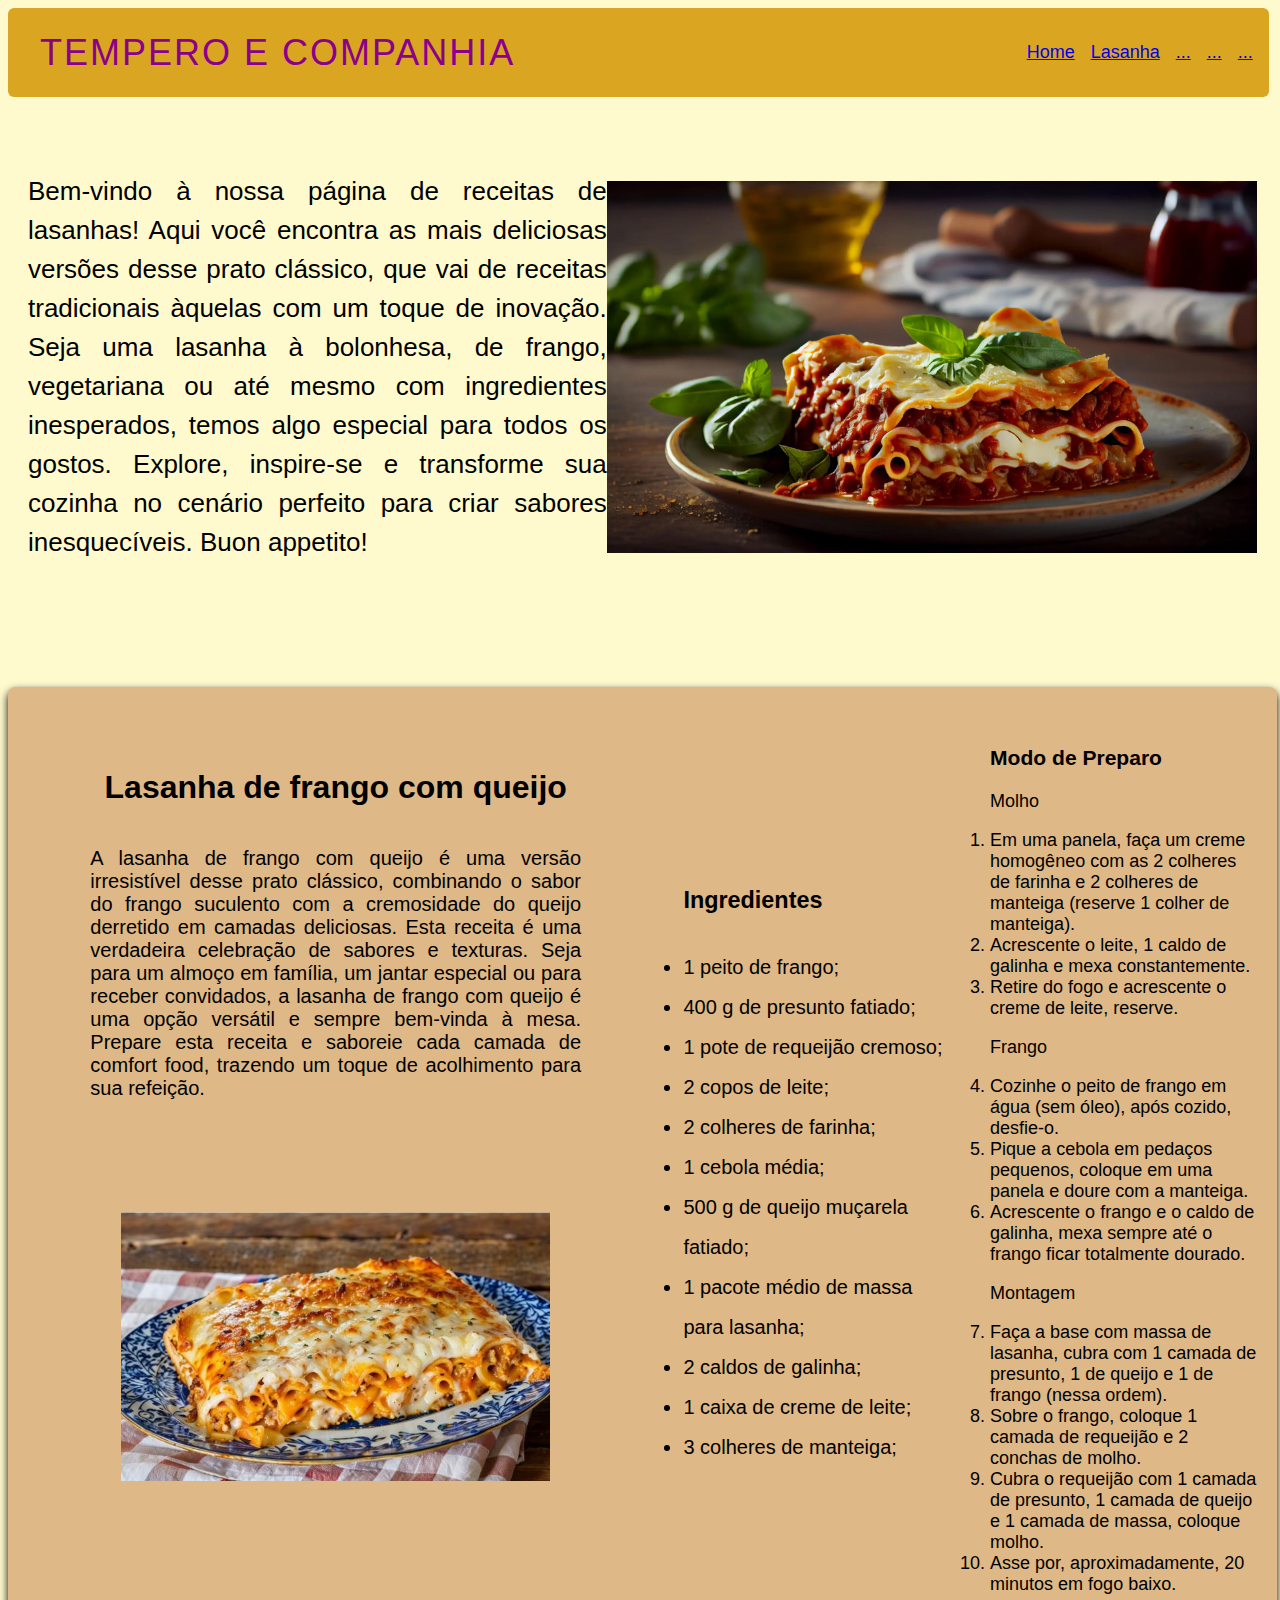
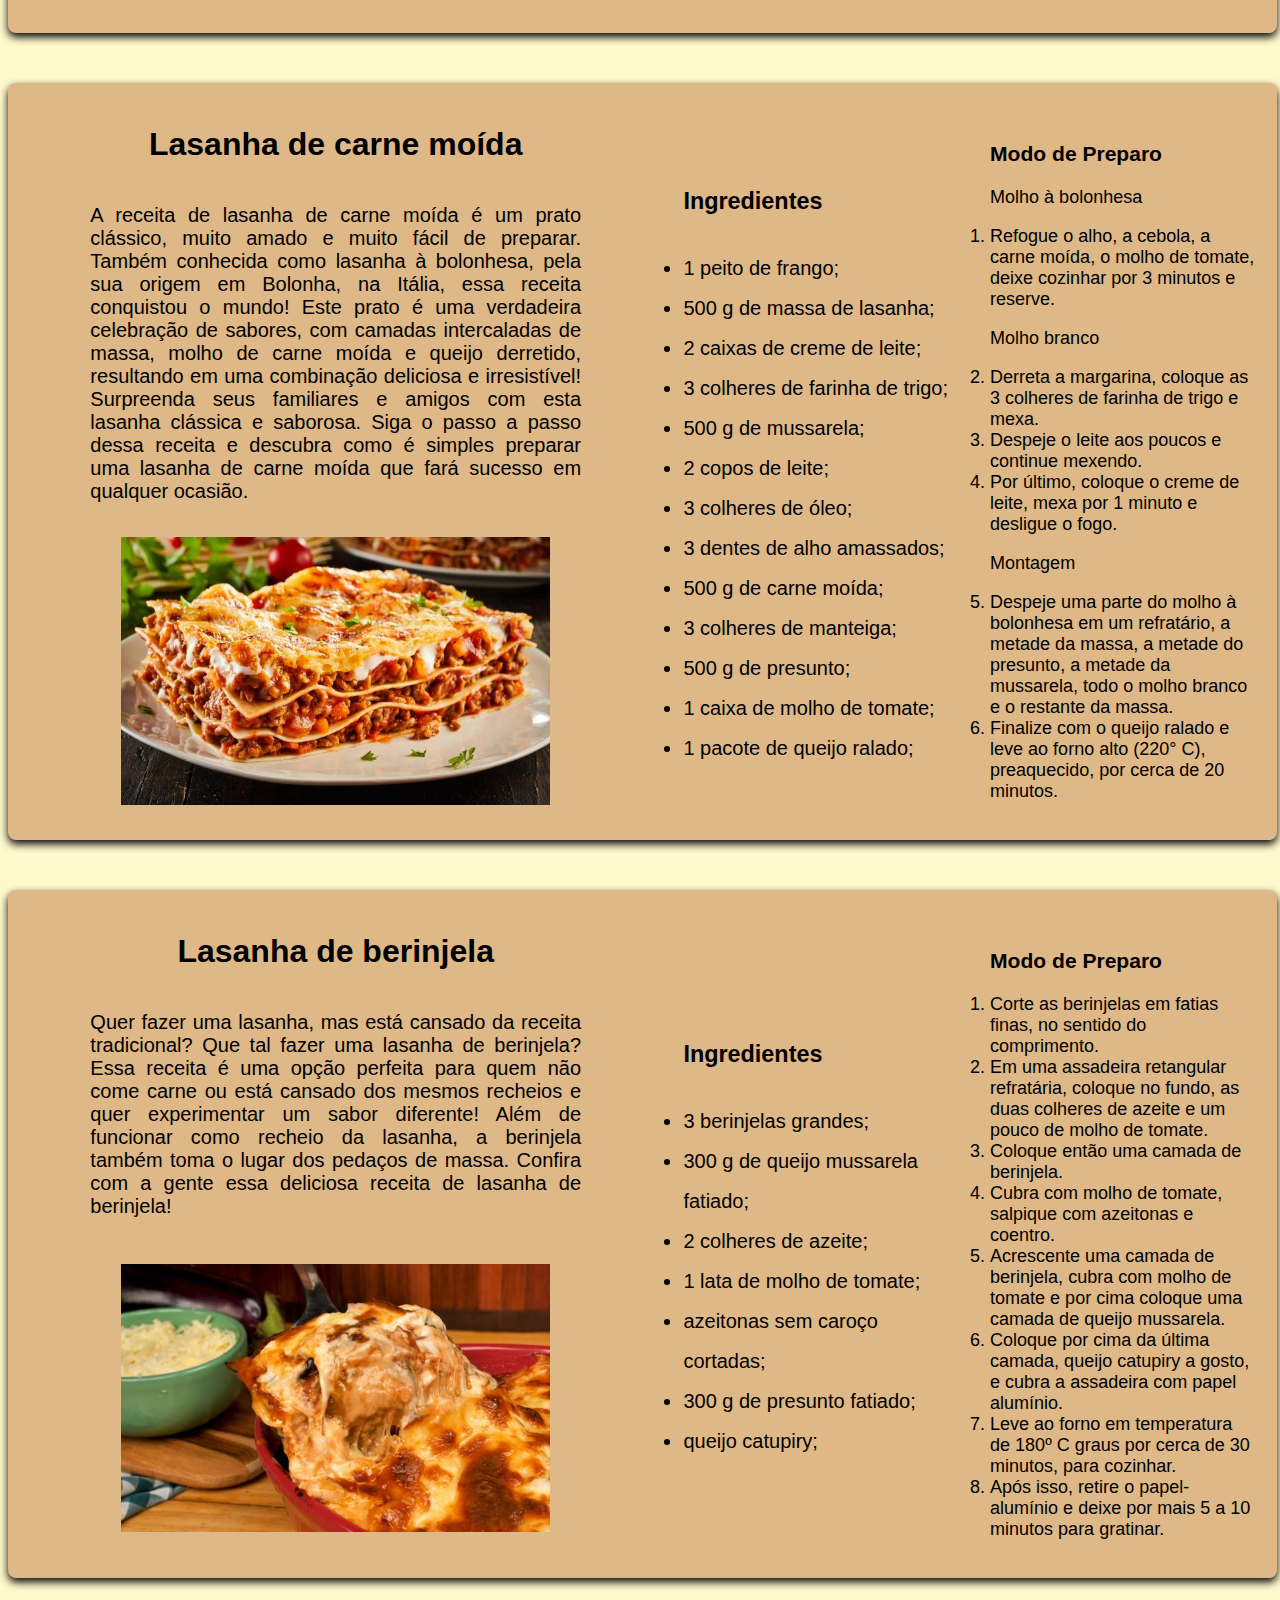
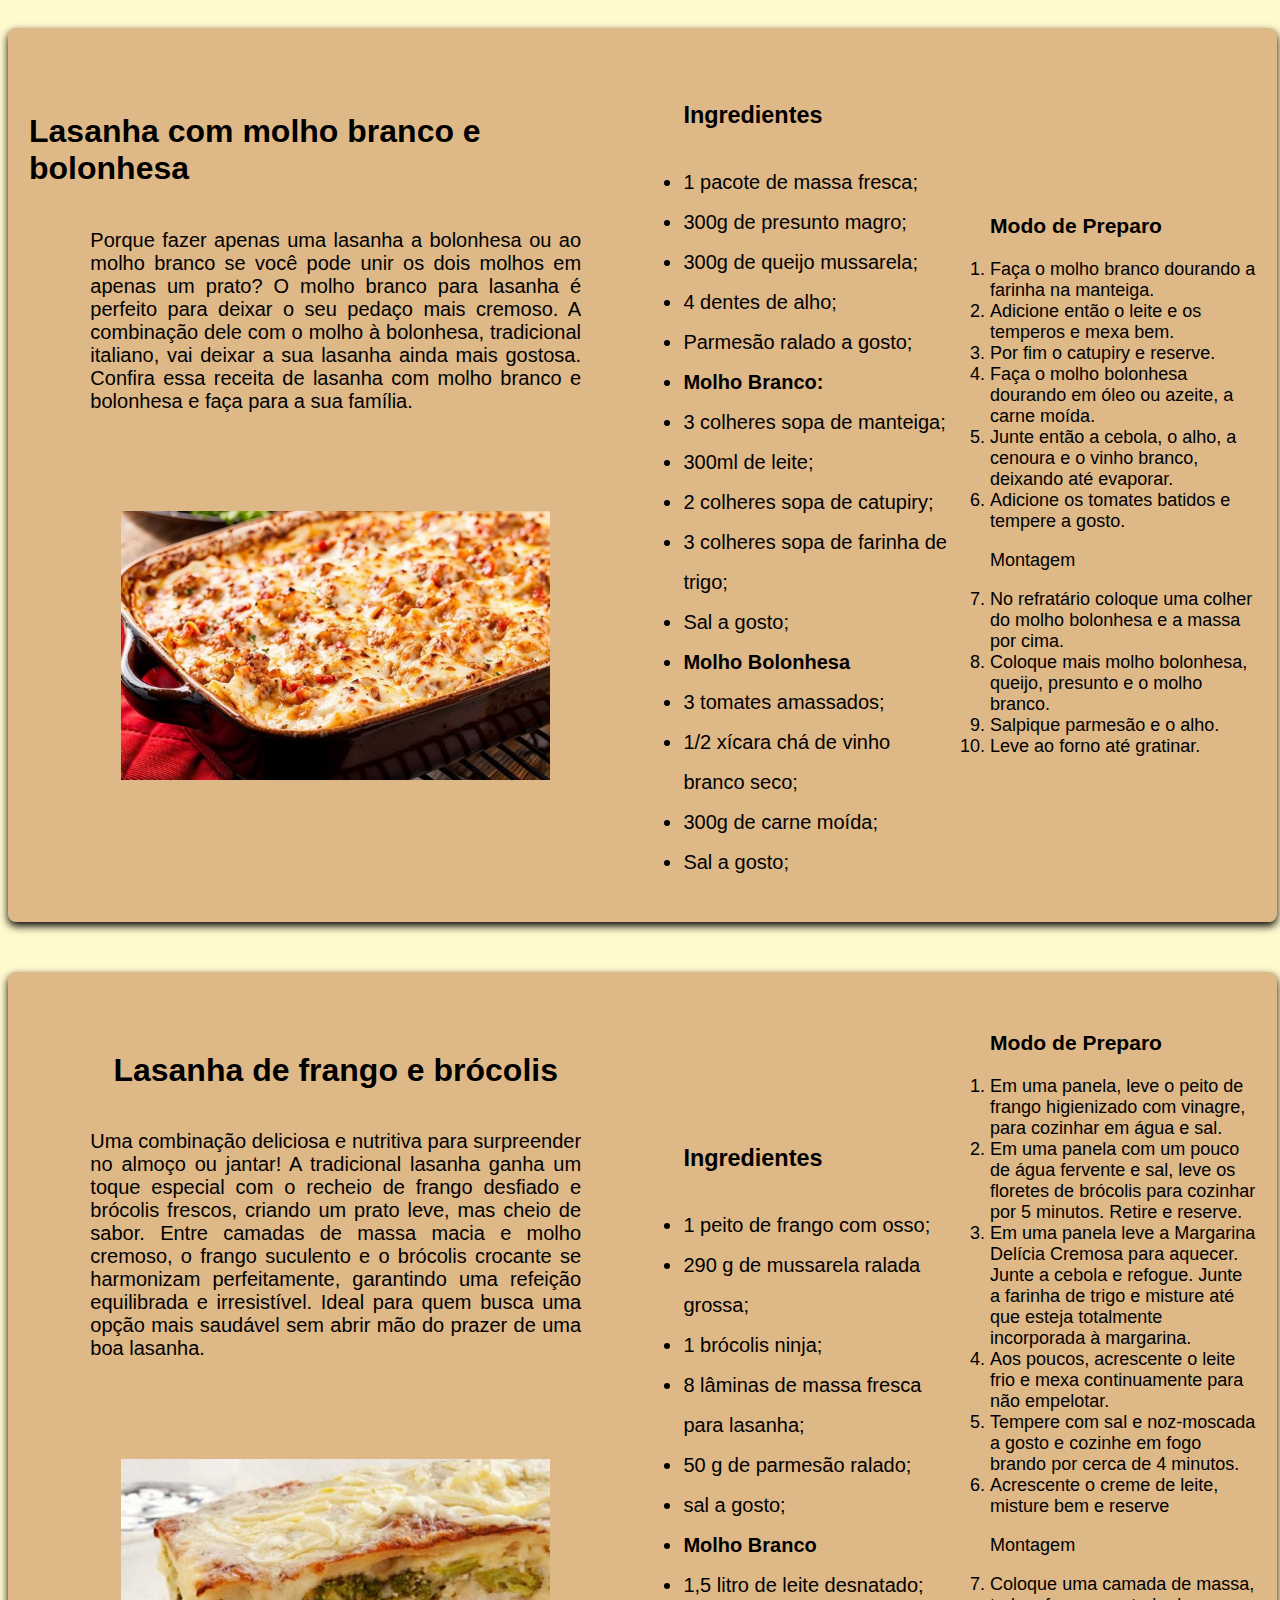
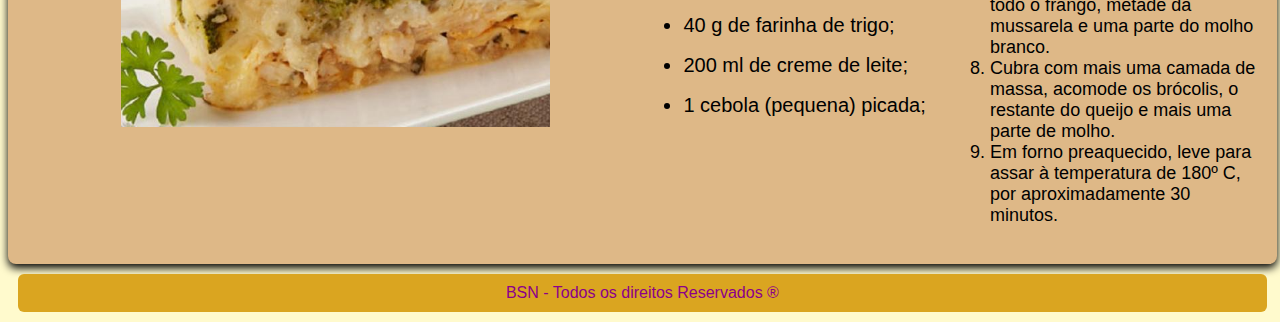
<file: Lasanha.html>
<!DOCTYPE html>
<html lang="pt-br">
<head>
    <meta charset="UTF-8">
    <title>Receita Lasanhas</title>
<link rel="stylesheet" href="Lasanha.css">
<link rel="icon" type="image/x-icon" href="Imagens/favicon.ico">
</head>
<body>
    <header class="cabecalho">
        <div class="logo">
            Tempero e Companhia
        </div>
        <nav class="menu">
            <ul>
                <li><a href="index.html">Home</a></li>
                <li><a href="#">Lasanha</a></li>
                <li><a href="#">...</a></li>
                <li><a href="#">...</a></li>
                <li><a href="#">...</a></li>
            </ul>
        </nav>
    </header>
    <div class="apresentacao">
        <p>Bem-vindo à nossa página de receitas de lasanhas! Aqui você encontra as mais deliciosas versões desse prato clássico, que vai de receitas tradicionais àquelas com um toque de inovação. Seja uma lasanha à bolonhesa, de frango, vegetariana ou até mesmo com ingredientes inesperados, temos algo especial para todos os gostos. Explore, inspire-se e transforme sua cozinha no cenário perfeito para criar sabores inesquecíveis. Buon appetito!</p>
        <div class="imagem_apresentacao">
            <img src="Imagens/Lasanha Apresentaçao.jpg" alt="">
        </div>
    </div>
    <div class="principal">
        <div class="introducao">
            <h1>Lasanha de frango com queijo</h1>
            <p>A lasanha de frango com queijo é uma versão irresistível desse prato clássico, combinando o sabor do frango suculento com a cremosidade do queijo derretido em camadas deliciosas. Esta receita é uma verdadeira celebração de sabores e texturas. Seja para um almoço em família, um jantar especial ou para receber convidados, a lasanha de frango com queijo é uma opção versátil e sempre bem-vinda à mesa. Prepare esta receita e saboreie cada camada de comfort food, trazendo um toque de acolhimento para sua refeição.</p>
            <img src="Imagens/Lasanha de Frango.jpg" alt="">
        </div>
        <div class="preparo">
            <ul class="ingredientes">
                <h3>Ingredientes</h3>
                <li>1 peito de frango;</li>
                    <li>400 g de presunto fatiado;</li>
                    <li>1 pote de requeijão cremoso;</li>
                    <li>2 copos de leite;</li>
                    <li>2 colheres de farinha;</li>
                    <li>1 cebola média;</li>
                    <li>500 g de queijo muçarela fatiado;</li>
                    <li>1 pacote médio de massa para lasanha;</li>
                    <li>2 caldos de galinha;</li>
                    <li>1 caixa de creme de leite;</li>
                    <li>3 colheres de manteiga;</li>
            </ul>
            <ol class="modo_preparo">
                <h3>Modo de Preparo</h3>
                <p>Molho</p>
                <li>Em uma panela, faça um creme homogêneo com as 2 colheres de farinha e 2 colheres de manteiga (reserve 1 colher de manteiga).</li>
                <li>Acrescente o leite, 1 caldo de galinha e mexa constantemente.</li>
                <li>Retire do fogo e acrescente o creme de leite, reserve.</li>
                <p>Frango</p>
                <li>Cozinhe o peito de frango em água (sem óleo), após cozido, desfie-o.</li>
                <li>Pique a cebola em pedaços pequenos, coloque em uma panela e doure com a manteiga.</li>
                <li>Acrescente o frango e o caldo de galinha, mexa sempre até o frango ficar totalmente dourado.</li>
                <p>Montagem</p>
                <li>Faça a base com massa de lasanha, cubra com 1 camada de presunto, 1 de queijo e 1 de frango (nessa ordem).</li>
                <li>Sobre o frango, coloque 1 camada de requeijão e 2 conchas de molho.</li>
                <li>Cubra o requeijão com 1 camada de presunto, 1 camada de queijo e 1 camada de massa, coloque molho.</li>
                <li>Asse por, aproximadamente, 20 minutos em fogo baixo.</li>
            </ol>
        </div>
    </div>
    <div class="principal">
        <div class="introducao">
            <h1>Lasanha de carne moída</h1>
            <p>A receita de lasanha de carne moída é um prato clássico, muito amado e muito fácil de preparar. Também conhecida como lasanha à bolonhesa, pela sua origem em Bolonha, na Itália, essa receita conquistou o mundo! Este prato é uma verdadeira celebração de sabores, com camadas intercaladas de massa, molho de carne moída e queijo derretido, resultando em uma combinação deliciosa e irresistível! Surpreenda seus familiares e amigos com esta lasanha clássica e saborosa. Siga o passo a passo dessa receita e descubra como é simples preparar uma lasanha de carne moída que fará sucesso em qualquer ocasião.</p>
            <img src="Imagens/Lasanha de Carne.jpg" alt="">
        </div>
        <div class="preparo">
            <ul class="ingredientes">
                <h3>Ingredientes</h3>
                <li>1 peito de frango;</li>
                <li>500 g de massa de lasanha;</li>
                <li>2 caixas de creme de leite;</li>
                <li>3 colheres de farinha de trigo;</li>
                <li>500 g de mussarela;</li>
                <li>2 copos de leite;</li>
                <li>3 colheres de óleo;</li>
                <li>3 dentes de alho amassados;</li>
                <li>500 g de carne moída;</li>
                <li>3 colheres de manteiga;</li>
                <li>500 g de presunto;</li>
                <li>1 caixa de molho de tomate;</li>
                <li>1 pacote de queijo ralado;</li>
            </ul>
            <ol class="modo_preparo">
                <h3>Modo de Preparo</h3>
                <p>Molho à bolonhesa</p>
                <li>Refogue o alho, a cebola, a carne moída, o molho de tomate, deixe cozinhar por 3 minutos e reserve.</li>
                <p>Molho branco</p>
                <li>Derreta a margarina, coloque as 3 colheres de farinha de trigo e mexa.</li>
                <li>Despeje o leite aos poucos e continue mexendo.</li>
                <li>Por último, coloque o creme de leite, mexa por 1 minuto e desligue o fogo.</li>
                <p>Montagem</p>
                <li>Despeje uma parte do molho à bolonhesa em um refratário, a metade da massa, a metade do presunto, a metade da mussarela, todo o molho branco e o restante da massa.</li>
                <li>Finalize com o queijo ralado e leve ao forno alto (220° C), preaquecido, por cerca de 20 minutos.</li>
            </ol>
        </div>
    </div>
    <div class="principal">
        <div class="introducao">
            <h1>Lasanha de berinjela</h1>
            <p>Quer fazer uma lasanha, mas está cansado da receita tradicional? Que tal fazer uma lasanha de berinjela? Essa receita é uma opção perfeita para quem não come carne ou está cansado dos mesmos recheios e quer experimentar um sabor diferente!  Além de funcionar como recheio da lasanha, a berinjela também toma o lugar dos pedaços de massa. Confira com a gente essa deliciosa receita de lasanha de berinjela!</p>
            <img src="Imagens/Lasanha de Berinjela.jpg" alt="">
        </div>
        <div class="preparo">
            <ul class="ingredientes">
                <h3>Ingredientes</h3>
                <li>3 berinjelas grandes;</li>
                    <li>300 g de queijo mussarela fatiado;</li>
                    <li>2 colheres de azeite;</li>
                    <li>1 lata de molho de tomate;</li>
                    <li>azeitonas sem caroço cortadas;</li>
                    <li>300 g de presunto fatiado;</li>
                    <li>queijo catupiry;</li>
            </ul>
            <ol class="modo_preparo">
                <h3>Modo de Preparo</h3>
                <li>Corte as berinjelas em fatias finas, no sentido do comprimento.</li>
                <li>Em uma assadeira retangular refratária, coloque no fundo, as duas colheres de azeite e um pouco de molho de tomate.</li>
                <li>Coloque então uma camada de berinjela.</li>
                <li>Cubra com molho de tomate, salpique com azeitonas e coentro.</li>
                <li>Acrescente uma camada de berinjela, cubra com molho de tomate e por cima coloque uma camada de queijo mussarela.</li>
                <li>Coloque por cima da última camada, queijo catupiry a gosto, e cubra a assadeira com papel alumínio.</li>
                <li>Leve ao forno em temperatura de 180º C graus por cerca de 30 minutos, para cozinhar.</li>
                <li>Após isso, retire o papel-alumínio e deixe por mais 5 a 10 minutos para gratinar.</li>
            </ol>
        </div>
    </div>
    <div class="principal">
        <div class="introducao">
            <h1>Lasanha com molho branco e bolonhesa</h1>
            <p>Porque fazer apenas uma lasanha a bolonhesa ou ao molho branco se você pode unir os dois molhos em apenas um prato? O molho branco para lasanha é perfeito para deixar o seu pedaço mais cremoso. A combinação dele com o molho à bolonhesa, tradicional italiano, vai deixar a sua lasanha ainda mais gostosa.  Confira essa receita de lasanha com molho branco e bolonhesa e faça para a sua família.</p>
            <img src="Imagens/Lasanha Bolonhesa.jpg" alt="">
        </div>
        <div class="preparo">
            <ul class="ingredientes">
                <h3>Ingredientes</h3>
                <li>1 pacote de massa fresca;</li>
                <li>300g de presunto magro;</li>
                <li>300g de queijo mussarela;</li>
                <li>4 dentes de alho;</li>
                <li>Parmesão ralado a gosto;</li>
                <li><b>Molho Branco:</b></li>
                <li>3 colheres sopa de manteiga;</li>
                <li>300ml de leite;</li>
                <li>2 colheres sopa de catupiry;</li>
                <li>3 colheres sopa de farinha de trigo;</li>
                <li>Sal a gosto;</li>
                <li><b>Molho Bolonhesa</b></li>
                <li>3 tomates amassados;</li>
                <li>1/2 xícara chá de vinho branco seco;</li>
                <li>300g de carne moída;</li>
                <li>Sal a gosto;</li>
            </ul>
            <ol class="modo_preparo">
                <h3>Modo de Preparo</h3>
                <li>Faça o molho branco dourando a farinha na manteiga.</li>
                <li>Adicione então o leite e os temperos e mexa bem.</li>
                <li>Por fim o catupiry e reserve.</li>
                <li>Faça o molho bolonhesa dourando em óleo ou azeite, a carne moída.</li>
                <li>Junte então a cebola, o alho, a cenoura e o vinho branco, deixando até evaporar.</li>
                <li>Adicione os tomates batidos e tempere a gosto.</li>
                <p>Montagem</p>
                <li>No refratário coloque uma colher do molho bolonhesa e a massa por cima.</li>
                <li>Coloque mais molho bolonhesa, queijo, presunto e o molho branco.</li>
                <li>Salpique parmesão e o alho.</li>
                <li>Leve ao forno até gratinar.</li>
            </ol>
        </div>
    </div>
    <div class="principal">
        <div class="introducao">
            <h1>Lasanha de frango e brócolis</h1>
            <p>Uma combinação deliciosa e nutritiva para surpreender no almoço ou jantar! A tradicional lasanha ganha um toque especial com o recheio de frango desfiado e brócolis frescos, criando um prato leve, mas cheio de sabor. Entre camadas de massa macia e molho cremoso, o frango suculento e o brócolis crocante se harmonizam perfeitamente, garantindo uma refeição equilibrada e irresistível. Ideal para quem busca uma opção mais saudável sem abrir mão do prazer de uma boa lasanha.</p>
            <img src="Imagens/Lasanha de Brócolis.jpg" alt="">
        </div>
        <div class="preparo">
            <ul class="ingredientes">
                <h3>Ingredientes</h3>
                <li>1 peito de frango com osso;</li>
                <li>290 g de mussarela ralada grossa;</li>
                <li>1 brócolis ninja;</li>
                <li>8 lâminas de massa fresca para lasanha;</li>
                <li>50 g de parmesão ralado;</li>
                <li>sal a gosto;</li>
                <li><b>Molho Branco</b></li>
                <li>1,5 litro de leite desnatado;</li>
                <li>40 g de farinha de trigo;</li>
                <li>200 ml de creme de leite;</li>
                <li>1 cebola (pequena) picada;</li>
            </ul>
            <ol class="modo_preparo">
                <h3>Modo de Preparo</h3>
                <li>Em uma panela, leve o peito de frango higienizado com vinagre, para cozinhar em água e sal.</li>
                <li>Em uma panela com um pouco de água fervente e sal, leve os floretes de brócolis para cozinhar por 5 minutos. Retire e reserve.</li>
                <li>Em uma panela leve a Margarina Delícia Cremosa para aquecer. Junte a cebola e refogue. Junte a farinha de trigo e misture até que esteja totalmente incorporada à margarina.</li>
                <li>Aos poucos, acrescente o leite frio e mexa continuamente para não empelotar.</li>
                <li>Tempere com sal e noz-moscada a gosto e cozinhe em fogo brando por cerca de 4 minutos.</li>
                <li>Acrescente o creme de leite, misture bem e reserve</li>
                <p>Montagem</p>
                <li>Coloque uma camada de massa, todo o frango, metade da mussarela e uma parte do molho branco.</li>
                <li>Cubra com mais uma camada de massa, acomode os brócolis, o restante do queijo e mais uma parte de molho.</li>
                <li>Em forno preaquecido, leve para assar à temperatura de 180º C, por aproximadamente 30 minutos.</li>
            </ol>
        </div>
    </div>
    <footer>
        BSN - Todos os direitos Reservados ®
    </footer>
</body>
</html>
</file>
<file: Lasanha.css>
body {
    font-family: 'Gill Sans', 'Gill Sans MT', Calibri, 'Trebuchet MS', sans-serif;
    background-color: #FFFACD;
    max-width: 96%;
}

.cabecalho{
    display: flex;
    background-color: #DAA520;
    color: #8B008B;
    padding: 16px;
    align-items: center;
    justify-content: space-between;
    width: 100%;
    border-radius: 6px;
}

.logo{
    font-size: 36px;
    margin-left: 16px;
    letter-spacing: 2px;
    text-transform: uppercase;
}

.menu ul{
    display: flex;
    font-size: 18px;
    list-style-type: none;
    gap: 16px;

}

.menu{
    display: flex;
    font-size: 18px;
    list-style-type: none;
    gap: 16px;

}

.apresentacao{
    display: flex;
    padding: 20px;
    width: 100%;
    height: 500px;
    align-items: center;
    justify-content: space-between;
    margin-bottom: 0;
}


.apresentacao p{
    width: 50%;
    margin: 0 auto;
    font-size: 26px;
    text-align: justify;
    line-height: 1.5;

}

.imagem_apresentacao{
    display: flex;
    flex-direction: column;
    width: 650px;
    justify-content: center;
}

.principal{
    display: flex;
    justify-content: center;
    margin-top: 10px;
    width: 100%;
    height: 100%;
    background-color: #DEB887;
    padding: 20px;
    border-radius: 8px;
    box-shadow: 0 4px 8px black;
    margin-top: 50px;
}

.introducao{
    display: flex;
    flex-direction: column;
    width: 50%;
    justify-content: center;
    align-items: center;
    padding: 1px;
}
.introducao img{
    height: 50%;
    width: 70%;
    object-fit: contain;
    justify-content:right;
}
.introducao p{
    width: 80%;
    font-size: 20px;
    text-align: justify;
}
.preparo{
    display: flex;
    flex-direction: row;
    width: 50%;
    align-items: center;
    justify-content: center;
}
.ingredientes{
    width: 50%;
    line-height: 2;
    font-size: 20px;
    text-align: left;
}

.modo_preparo{
    width: 50%;
    font-size: 18px;
    text-align: left;
}


footer {
    text-align: center;
    justify-content: center;
    padding: 10px;
    background-color: #DAA520;
    color: #8B008B;
    border-radius: 6px;
    margin: 10px;
    width: 100%;
}
</file>
